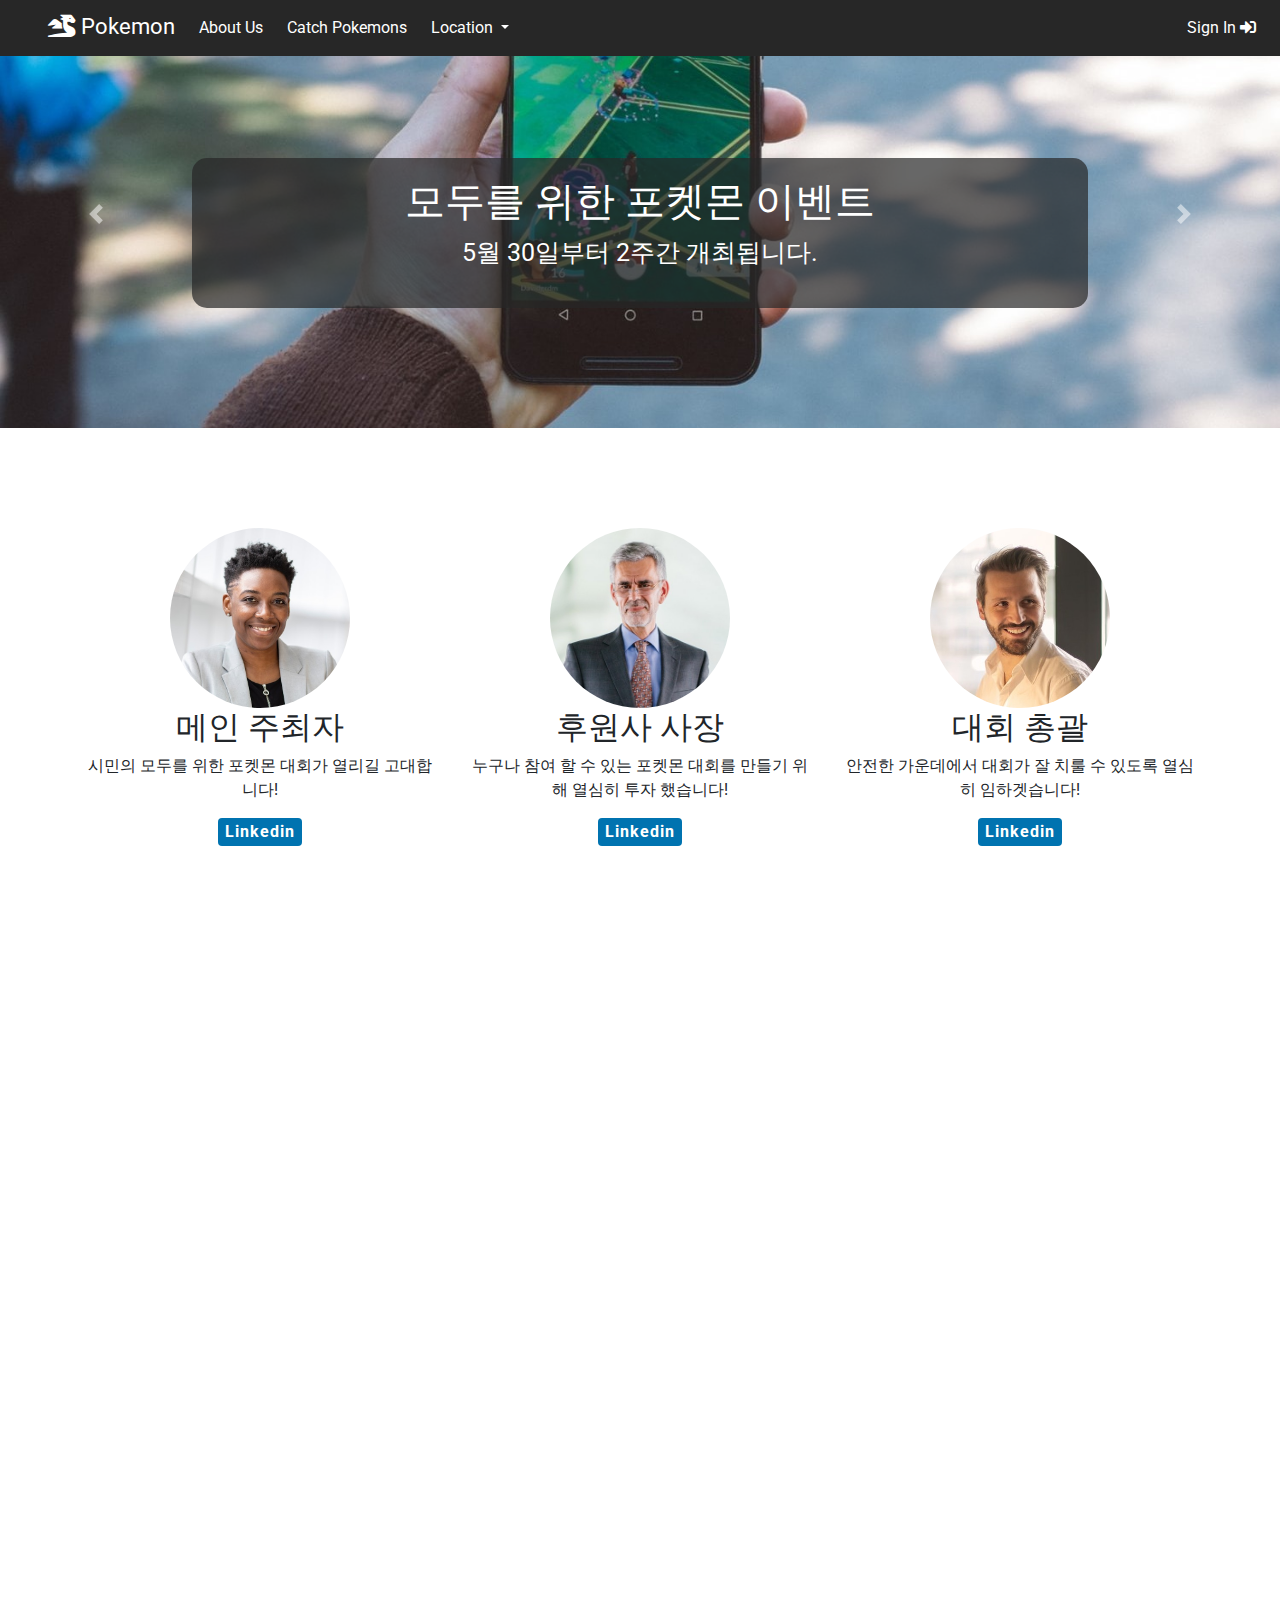
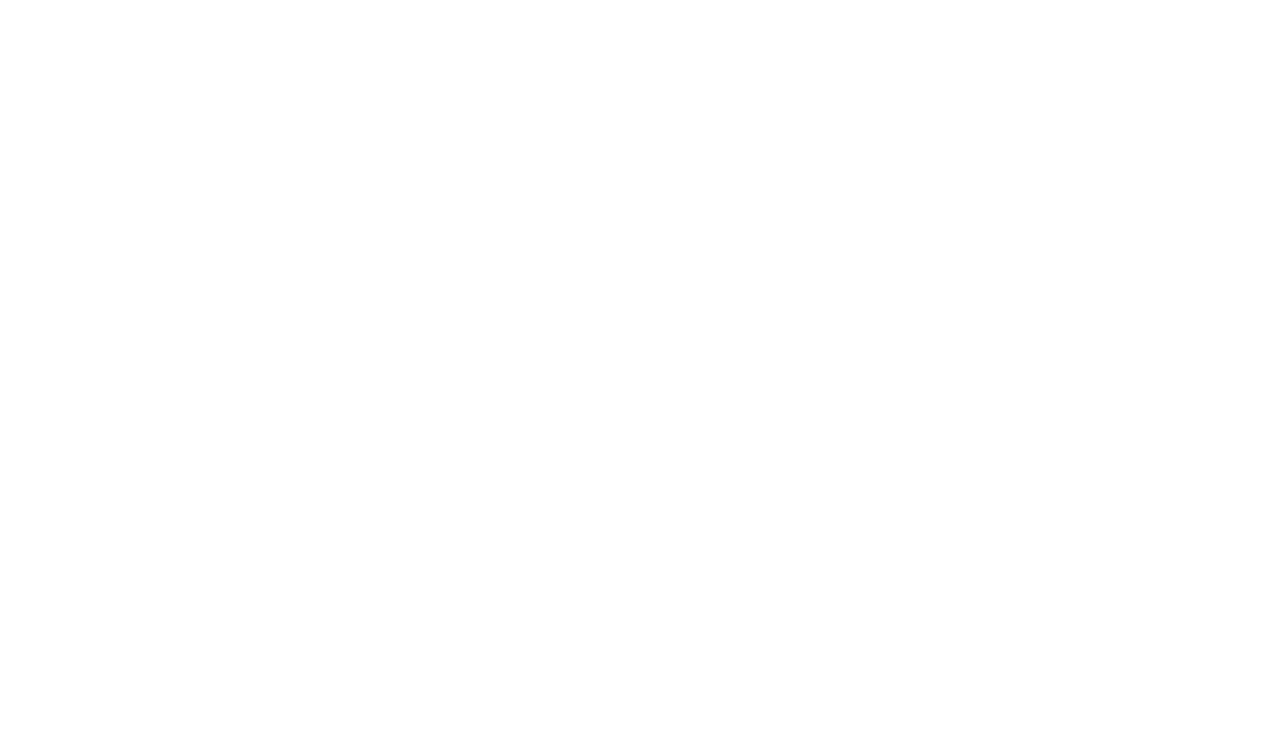
<file: index.html>
<!doctype html>
<html lang="en">
  <head>
    <!-- Required meta tags -->
    <meta charset="utf-8">
    <meta name="viewport" content="width=device-width, initial-scale=1, shrink-to-fit=no">

    <!-- Bootstrap CSS -->
    <link rel="stylesheet" href="https://stackpath.bootstrapcdn.com/bootstrap/4.4.1/css/bootstrap.min.css" integrity="sha384-Vkoo8x4CGsO3+Hhxv8T/Q5PaXtkKtu6ug5TOeNV6gBiFeWPGFN9MuhOf23Q9Ifjh" crossorigin="anonymous">
    <link rel="stylesheet" href="css/style.css">
    <link rel="icon" type="image/png" href="images/icon.png">
    <link rel="stylesheet" href="https://cdnjs.cloudflare.com/ajax/libs/font-awesome/5.13.0/css/all.min.css">
    <link href="https://fonts.googleapis.com/css?family=Comic+Neue|Dancing+Script|Roboto|Ubuntu&display=swap" rel="stylesheet">


    <title>Citizen</title>
  </head>
  <body>
   
   
<!--   navbar starts here-->
        <nav class="navbar fixed-top navbar-expand-lg navbar-dark" style="background-color: #272727">
          <a class="navbar-brand" href="#"></a>
          <button class="navbar-toggler" type="button" data-toggle="collapse" data-target="#navbarSupportedContent" aria-controls="navbarSupportedContent" aria-expanded="false" aria-label="Toggle navigation">
            <span class="navbar-toggler-icon"></span>
          </button>

          <div class="collapse navbar-collapse" id="navbarSupportedContent">
            <ul class="navbar-nav mr-auto">
              <li class="nav-item active logo">
                <a class="nav-link" href="#"><i class="fas fa-dragon"></i> Pokemon <span class="sr-only">(current)</span></a>
              </li>
              <li class="nav-item active nav_opt">
                <a class="nav-link" href="about_us.html">About Us</a>
              </li>
              <li class="nav-item active nav_opt">
                <a class="nav-link" href="#">Catch Pokemons</a>
              </li>
              
              <li class="nav-item dropdown active nav_opt">
            <a class="nav-link dropdown-toggle" href="#" id="navbarDropdown" role="button" data-toggle="dropdown" aria-haspopup="true" aria-expanded="false">
              Location
            </a>
            <div class="dropdown-menu" aria-labelledby="navbarDropdown">
              <a class="dropdown-item" href="#">India</a>
              <a class="dropdown-item" href="#">Japan</a>
              <a class="dropdown-item" href="#">USA</a>
              <div class="dropdown-divider"></div>
              <div class="dropdown-header">Upcoming Gigs</div>
              <a class="dropdown-item" href="#">Mexico</a>
              <a class="dropdown-item" href="#">China</a>
            </div>
          </li>
              
            </ul>
            
            <ul class="navbar-nav ml-auto">
                <li class="nav-item active nav_opt">
                    <a href="#" class="nav-link">Sign In <i class="fas fa-sign-in-alt"></i></a>
                </li>
            </ul>
            
          </div>
        </nav>
<!--    navbar ends here-->

<!--   carousal starts here-->
  

   
    <div id="carouselExampleControls" class="carousel slide" data-ride="carousel">
      <div class="carousel-inner">
        <div class="carousel-item active">
          <img src="images/slide1.jpg" class="d-block w-100 img-fluid" alt="one">
          <div class="carousel-caption d-none d-md-block highlight">
            <h4>모두를 위한 포켓몬 이벤트</h4>
            <p>5월 30일부터 2주간 개최됩니다.</p>
          </div>
        </div>
        <div class="carousel-item">
          <img src="images/slide2.jpg" class="d-block w-100 img-fluid" alt="two">
          <div class="carousel-caption d-none d-md-block highlight">
            <h4>다수인 시민들을 위한 포켓몬 대결!</h4>
            <p>포켓몬을 가진 누구나 전부 참여 할 수 있습니다!</p>
          </div>
        </div>
        <div class="carousel-item">
          <img src="images/slide3.jpg" class="d-block w-100 img-fluid" alt="three">
          <div class="carousel-caption d-none d-md-block highlight">
            <h4>빨리 신청하세요!</h4>
            <p>상세 내용은 홈페이지 하단에서 참조하세요</p>
          </div>
        </div>
      </div>
      <a class="carousel-control-prev" href="#carouselExampleControls" role="button" data-slide="prev">
        <span class="carousel-control-prev-icon" aria-hidden="true"></span>
        <span class="sr-only">Previous</span>
      </a>
      <a class="carousel-control-next" href="#carouselExampleControls" role="button" data-slide="next">
        <span class="carousel-control-next-icon" aria-hidden="true"></span>
        <span class="sr-only">Next</span>
      </a>
    </div>
    

<!--    carousal ends here -->
                        
<!--
    <div class="row">
        <div class="col-md-12 test">
            <p>test</p>
        </div>
    </div>      
-->
   
<!--   team section starts here-->
   
    <div class="container">
        <div class="row member">
            <div class="col-md-4"><img src="images/mem1.jpg" class="rounded-circle z-depth-2" alt="Member 1" width="180" height="180">
            <h2>메인 주최자</h2>
            <p>시민의 모두를 위한 포켓몬 대회가 열리길 고대합니다!</p>
            <p><a href="#" class="btn linkedin-btn"><b>Linkedin</b></a></p>
            </div>            
            <div class="col-md-4"><img src="images/mem2.jpg" class="rounded-circle z-depth-2" alt="Member 1" width="180" height="180">
            <h2>후원사 사장</h2>
            <p>누구나 참여 할 수 있는 포켓몬 대회를 만들기 위해 열심히 투자 했습니다!</p>
            <p><a href="#" class="btn linkedin-btn"><b>Linkedin</b></a></p>
            </div>
            <div class="col-md-4"><img src="images/mem3.jpg" class="rounded-circle z-depth-2" alt="Member 1" width="180" height="180">
            <h2>대회 총괄</h2>
            <p>안전한 가운데에서 대회가 잘 치룰 수 있도록 열심히 임하겟습니다!</p>
            <p><a href="#" class="btn linkedin-btn"><b>Linkedin</b></a></p>
            </div>
        </div>
     
    
<!--    team section ends here -->
   
   <hr class="bottom">
   
<!--   content section starts here-->
   
   <div class="row content">
       <div class="col-md-8">
       <h1>
           Heading is here<span class="text-muted"> With some part here</span>
       </h1>
       <p class="lead text-muted">
           Lorem ipsum dolor sit amet, consectetur adipisicing elit. Ducimus amet omnis ea nostrum neque provident, illo nemo eaque harum, nulla necessitatibus, autem aperiam explicabo assumenda.
       </p>
       </div>
       <div class="col-md-4 img-content"><img src="images/filler.jpg" class="img-fluid" alt=""></div>
   </div>
   
   <div class="row content">
       <div class="col-md-8 order-md-2">
       <h1>
           Heading is here<span class="text-muted"> With some part here</span>
       </h1>
       <p class="lead text-muted">
          Lorem ipsum dolor sit amet, consectetur adipisicing elit. Ducimus amet omnis ea nostrum neque provident, illo nemo eaque harum, nulla necessitatibus, autem aperiam explicabo assumenda.
       </p>
       </div>
       <div class="col-md-4 img-content order-md-1"><img src="images/filler.jpg" class="img-fluid" alt=""></div>
   </div>
   
   <div class="row content">
       <div class="col-md-8">
       <h1>
           Heading is here<span class="text-muted"> With some part here</span>
       </h1>
       <p class="lead text-muted">
           Lorem ipsum dolor sit amet, consectetur adipisicing elit. Ducimus amet omnis ea nostrum neque provident, illo nemo eaque harum, nulla necessitatibus, autem aperiam explicabo assumenda.
       </p>
       </div>
       <div class="col-md-4 img-content"><img src="images/filler.jpg" class="img-fluid" alt=""></div>
   </div>
   
   <!--   content ends here -->
   
   <hr>
   
   
<!--   footer starts here-->
   
   <div class="row foot">
       <div class="col" style="text-align: left">
           <p class="text-muted">&#169 2020 Company, Inc &nbsp;&nbsp;<a href="#">.Privacy</a><a href="#">.Terms</a></p>
       </div>
       <div class="col" style="text-align: right">
           
       </div>
   </div>
   
   </div> 
   
    
    

    <!-- Optional JavaScript -->
    <!-- jQuery first, then Popper.js, then Bootstrap JS -->
    <script src="https://code.jquery.com/jquery-3.4.1.slim.min.js" integrity="sha384-J6qa4849blE2+poT4WnyKhv5vZF5SrPo0iEjwBvKU7imGFAV0wwj1yYfoRSJoZ+n" crossorigin="anonymous"></script>
    <script src="https://cdn.jsdelivr.net/npm/popper.js@1.16.0/dist/umd/popper.min.js" integrity="sha384-Q6E9RHvbIyZFJoft+2mJbHaEWldlvI9IOYy5n3zV9zzTtmI3UksdQRVvoxMfooAo" crossorigin="anonymous"></script>
    <script src="https://stackpath.bootstrapcdn.com/bootstrap/4.4.1/js/bootstrap.min.js" integrity="sha384-wfSDF2E50Y2D1uUdj0O3uMBJnjuUD4Ih7YwaYd1iqfktj0Uod8GCExl3Og8ifwB6" crossorigin="anonymous"></script>
  </body>
</html>
</file>
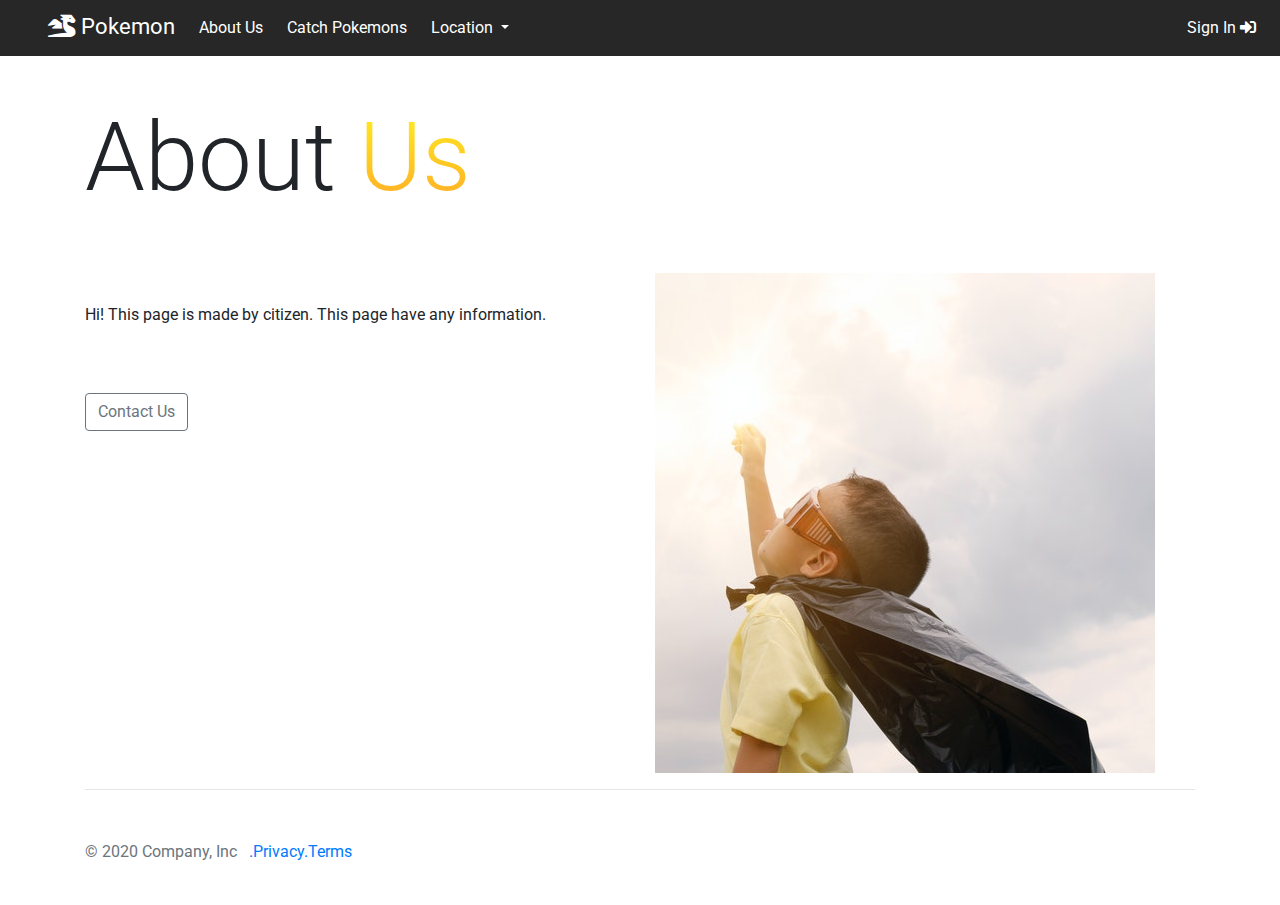
<file: about_us.html>
<!doctype html>
<html lang="en">
  <head>
    <!-- Required meta tags -->
    <meta charset="utf-8">
    <meta name="viewport" content="width=device-width, initial-scale=1, shrink-to-fit=no">

    <!-- Bootstrap CSS -->
    <link rel="stylesheet" href="https://stackpath.bootstrapcdn.com/bootstrap/4.4.1/css/bootstrap.min.css" integrity="sha384-Vkoo8x4CGsO3+Hhxv8T/Q5PaXtkKtu6ug5TOeNV6gBiFeWPGFN9MuhOf23Q9Ifjh" crossorigin="anonymous">
    <link rel="stylesheet" href="css/style.css">
    <link rel="icon" type="image/png" href="images/icon.png">
    <link rel="stylesheet" href="https://cdnjs.cloudflare.com/ajax/libs/font-awesome/5.13.0/css/all.min.css">
    <link href="https://fonts.googleapis.com/css?family=Comic+Neue|Dancing+Script|Roboto|Ubuntu&display=swap" rel="stylesheet">


    <title>Pokemon</title>
  </head>
  <body>
   
   
<!--   navbar starts here-->
        <nav class="navbar fixed-top navbar-expand-lg navbar-dark" style="background-color: #272727">
          <a class="navbar-brand" href="#"></a>
          <button class="navbar-toggler" type="button" data-toggle="collapse" data-target="#navbarSupportedContent" aria-controls="navbarSupportedContent" aria-expanded="false" aria-label="Toggle navigation">
            <span class="navbar-toggler-icon"></span>
          </button>

          <div class="collapse navbar-collapse" id="navbarSupportedContent">
            <ul class="navbar-nav mr-auto">
              <li class="nav-item active logo">
                <a class="nav-link" href="index.html"><i class="fas fa-dragon"></i> Pokemon <span class="sr-only">(current)</span></a>
              </li>
              <li class="nav-item active nav_opt">
                <a class="nav-link" href="about_us.html">About Us</a>
              </li>
              <li class="nav-item active nav_opt">
                <a class="nav-link" href="#">Catch Pokemons</a>
              </li>
              
              <li class="nav-item dropdown active nav_opt">
            <a class="nav-link dropdown-toggle" href="#" id="navbarDropdown" role="button" data-toggle="dropdown" aria-haspopup="true" aria-expanded="false">
              Location
            </a>
            <div class="dropdown-menu" aria-labelledby="navbarDropdown">
              <a class="dropdown-item" href="#">India</a>
              <a class="dropdown-item" href="#">Japan</a>
              <a class="dropdown-item" href="#">USA</a>
              <div class="dropdown-divider"></div>
              <div class="dropdown-header">Upcoming Gigs</div>
              <a class="dropdown-item" href="#">Mexico</a>
              <a class="dropdown-item" href="#">China</a>
            </div>
          </li>
              
            </ul>
            
            <ul class="navbar-nav ml-auto">
                <li class="nav-item active nav_opt">
                    <a href="#" class="nav-link">Sign In <i class="fas fa-sign-in-alt"></i></a>
                </li>
            </ul>
            
          </div>
        </nav>
<!--    navbar ends here-->

<div class="container">
    
    <div class="row">

    <div class="col-12 about">
        <h1 class="display-1">
            About <span>Us</span>
        </h1>
    </div>
    </div>
    
    <div class="row">
        <div class="col-md-6" style="padding-top: 30px; margin-bottom: 40px">
            <p>
	Hi! This page is made by citizen.
	This page have any information.
            </p>
            <button type="button" class="btn btn-outline-secondary" style="margin: 50px auto">Contact Us</button>
        </div>
        <div class="col-md-6">
            <img src="images/filler.jpg" class="img-fluid" alt="">
        </div>
    </div>


<hr>


   
   
<!--   footer starts here-->
   
   <div class="row foot">
       <div class="col" style="text-align: left">
           <p class="text-muted">&#169 2020 Company, Inc &nbsp;&nbsp;<a href="#">.Privacy</a><a href="#">.Terms</a></p>
       </div>
       <div class="col" style="text-align: right">
           
       </div>
   </div>
   
   </div> 
   
    
    

    <!-- Optional JavaScript -->
    <!-- jQuery first, then Popper.js, then Bootstrap JS -->
    <script src="https://code.jquery.com/jquery-3.4.1.slim.min.js" integrity="sha384-J6qa4849blE2+poT4WnyKhv5vZF5SrPo0iEjwBvKU7imGFAV0wwj1yYfoRSJoZ+n" crossorigin="anonymous"></script>
    <script src="https://cdn.jsdelivr.net/npm/popper.js@1.16.0/dist/umd/popper.min.js" integrity="sha384-Q6E9RHvbIyZFJoft+2mJbHaEWldlvI9IOYy5n3zV9zzTtmI3UksdQRVvoxMfooAo" crossorigin="anonymous"></script>
    <script src="https://stackpath.bootstrapcdn.com/bootstrap/4.4.1/js/bootstrap.min.js" integrity="sha384-wfSDF2E50Y2D1uUdj0O3uMBJnjuUD4Ih7YwaYd1iqfktj0Uod8GCExl3Og8ifwB6" crossorigin="anonymous"></script>
  </body>
</html>
</file>
<file: css/style.css>
html,body
{
    width: 100%;
    height: 100%;
    margin: 0px;
    padding: 0px;
    overflow-x: hidden; 
}

.test{
    border: 5px solid;
    height: 600px;
    width: 80%;
    margin: 0 auto;
}



.logo{
/*    margin: -4px*/
/*    border-radius: 5px;*/
    box-sizing: content-box;
    margin-top: -7px;
    margin-bottom: -7px;
    padding-top: 1px;
    font-size: 22px;
}

.logo:hover{
    background-color: #0d0d0d;
}

.nav_opt{
    border-radius: 8px;
}

.nav_opt:hover{
    background-color: #0d0d0d;
}

.nav-item{
    margin-left: 8px;
}

/*
.slide_img{
    display: block;
    margin-left: auto;
    margin-right: auto;
    width: 100%;
    position: absolute;
    top: 0;
    left: 0;
    right: 0;
    z-index: 1;
}
*/

/*
.slide_img{
    display: block;
    width: 100%;
    height: 600px;
}
*/



.highlight{
    background: rgba(39,39,39,0.7);
    border-radius: 15px;
    margin-bottom: 100px;
}

.highlight > h4{
    font-family: 'Roboto', sans-serif;
    font-size: 40px;
}

.highlight > p{
    font-family: 'Roboto', sans-serif;
    font-size: 25px;
}

.member{
    padding-top: 100px;
    text-align: center;
    padding-bottom: 100px;
}

.linkedin-btn{
    color: #ffffff;
    background-color: #0073b0;
    letter-spacing: 1px;
    padding: 1px 6px 1px 6px
}

.linkedin-btn:hover{
    color: #ffffff;
    background-color: #0073b0;
    letter-spacing: 1px;
    padding: 1px 6px 1px 6px
}

.linkedin-btn:active{
    color: #ffffff;
    background-color: #0073b0;
    letter-spacing: 1px;
    padding: 1px 6px 1px 6px
}

.member{
    font-family: 'Roboto', sans-serif;   
}

@media (max-width:1100px){
    .slide{
        margin-top: 50px;
    }
    .highlight{
        margin-bottom: 75px;
    }
}

@media (max-width:767px){
    .slide{
        margin-top: 55px;
    }
    .highlight{
        margin-bottom: 45px;
    }
    .img-content{
        margin-bottom: 30px;
        margin-right: 40px;
    }
    .content h1{
        text-align: left;
    }
}


.bottom{
    margin-bottom: 100px;   
}

.content{
    text-align: center;
    width: 100%;
    margin: 20px;
    margin-bottom: 40px;
/*    overflow: hidden; */
}


.content img{
/*    padding-right: 30px;*/
    border-radius: 5px;
}

.content p{
    margin: 20px;
    text-align: left;
}

.foot{
    margin-top: 50px;
    margin-bottom: 25px;
}


.about{
    margin-top: 100px;
    margin-bottom: 50px;
}

.about h1 span{
/*    color: linear-gradient(to right,#FFF222,#FFA726)*/
    background: -webkit-linear-gradient(#FFF222,#FFA726);
  -webkit-background-clip: text;
  -webkit-text-fill-color: transparent;
}
</file>
